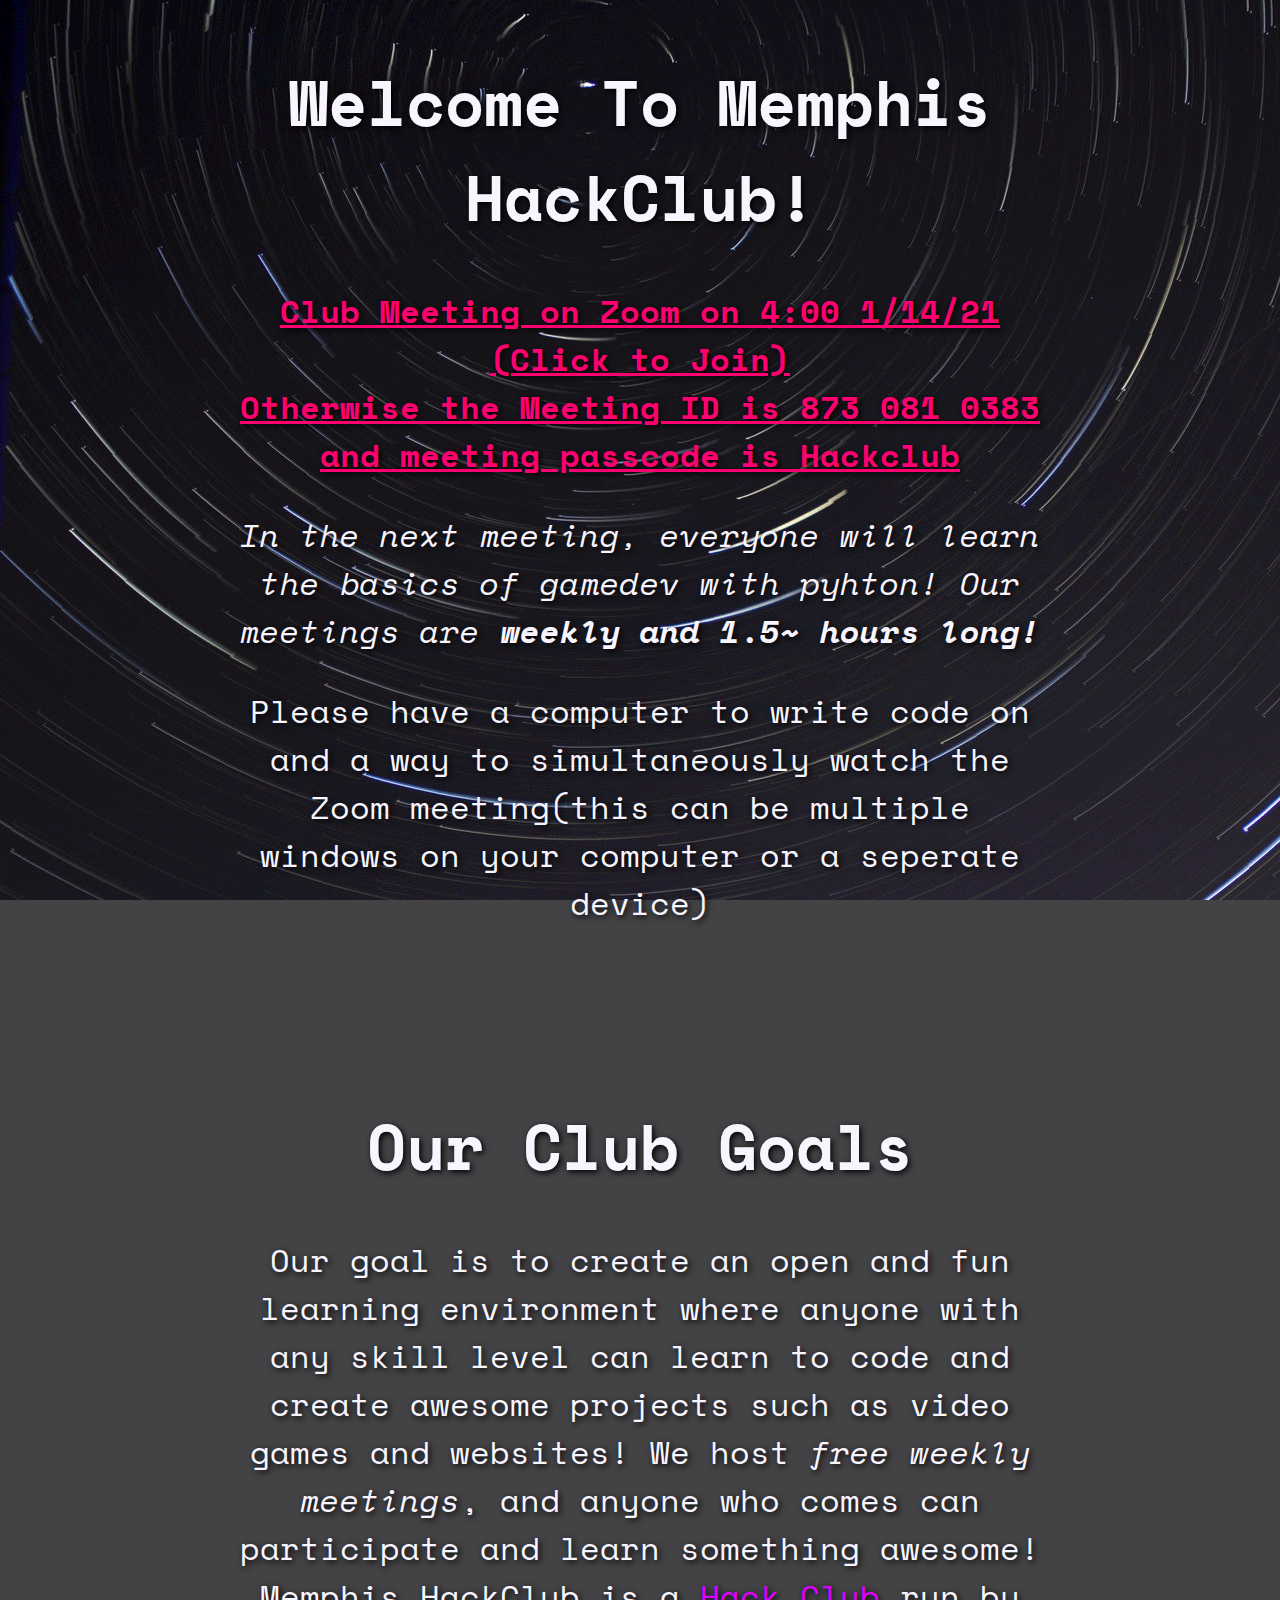
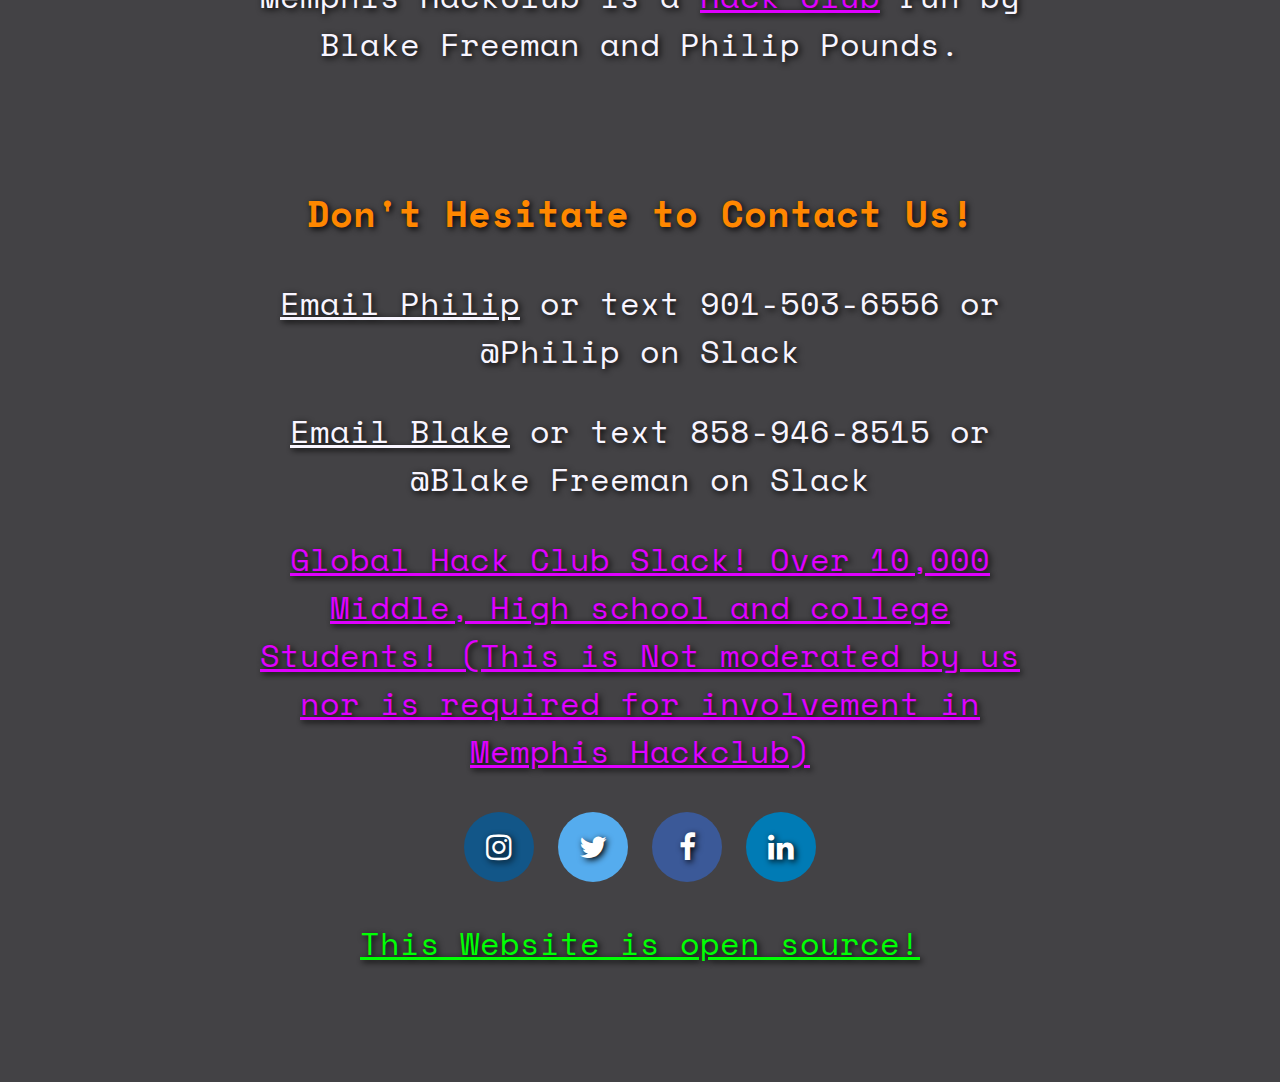
<file: code/index.html>
<!DOCTYPE html>
<html>
  <html lang="en">
  <head>
    <meta charset="utf-8">
    <meta name="viewport" content="width=device-width">
        <meta http-equiv="X-UA-Compatible" content="ie=edge">
        <meta property="og:image" content="images/symbol.jpg">
    <link rel="stylesheet" href="https:cdjs.cloudflare.com/ajax/libs/meyer-reset/2.0/reset.min.css">
    <link href='https://fonts.googleapis.com/css?family=Commissioner' rel='stylesheet'>
    <link href='https://fonts.googleapis.com/css?family=Space Mono' rel='stylesheet'>
    <link rel="icon" type="image/png" href="/274413.svg">
    <link rel="icon" type="image/png" href="https://www.flaticon.com/svg/static/icons/svg/274/274413.svg">
    <link rel="stylesheet" href="https://cdnjs.cloudflare.com/ajax/libs/font-awesome/4.7.0/css/font-awesome.min.css">
        <title>Memphis HackClub
    </title>
    <link href="style.css" rel="stylesheet" type="text/css" />
  </head>
  <body>
    <script src="script.js"></script>
  </body>

  <section>
    <header>
        <div class=welcome><h1><b>Welcome To Memphis HackClub!</b></h1></div>
        <center>
        </center>
    </header>

            
            <p><b><a id='zoom' href="https://hackclub.zoom.us/j/8730810383?pwd=Zm1RMUFxcS96cXh5Y3p1RU5CRVB1dz09">Club Meeting on Zoom on 4:00 1/14/21 (Click to Join)<br>Otherwise the Meeting ID is 873 081 0383 and meeting passcode is Hackclub</a></b></p>
         
            <p><i>In the next meeting, everyone will learn the basics of gamedev with pyhton! Our meetings are <b>weekly and 1.5~ hours long!</b></i><p>Please have a computer to write code on and a way to simultaneously watch the Zoom meeting(this can be multiple windows on your computer or a seperate device)</p><br>
            <br> <h1 class=welcome>Our Club Goals</h1><p>Our goal is to create an open and fun learning environment where anyone with any skill level can learn to code and create awesome projects such as video games and websites! We host <i>free weekly meetings</i>, and anyone who comes can participate and learn something awesome! Memphis HackClub is a <a href="https://hackclub.com" id="hackclub" target="_blank">Hack Club</a> run by Blake Freeman and Philip Pounds.</p><br>
     



            <footer>
            <h3 class="welcome">Don't Hesitate to Contact Us!</h3>
                <div class='contact'>
                <p><a href="mailto:philipstudentemail@gmail.com">Email Philip</a> or text 901-503-6556 or @Philip on Slack</p>
                <p><a href="mailto:blakedfreeman@icloud.com">Email Blake</a> or text 858-946-8515 or @Blake Freeman on Slack</p>
                </div>
                
                <p id="slack"><a href="https://hackclub.com/slack/" target="_blank" id="hackclub">Global Hack Club Slack! Over 10,000 Middle, High school and college Students! (This is Not moderated by us nor is required for involvement in Memphis Hackclub)</a></p>
                <a href="https://www.instagram.com/memphishackclub/" target="_blank" class="fa fa-instagram"></a>
                <a href="https://twitter.com/MHackclub" target="_blank" class="fa fa-twitter"></a>
                <a href="https://www.facebook.com/groups/656997425191729" target="_blank" class="fa fa-facebook"></a>
                <a href="https://www.linkedin.com/company/memphis-hack-club/?viewAsMember=true" class="fa fa-linkedin" target="_blank"></a>
                <p><a id="github" href="https://github.com/philip-hub/memphishomeschoolhackwebsite" target="_blank">This Website is open source!</a><p><br>
                </footer>
                </section>
        <br>
        <br>
        <br>

</html>
</file>
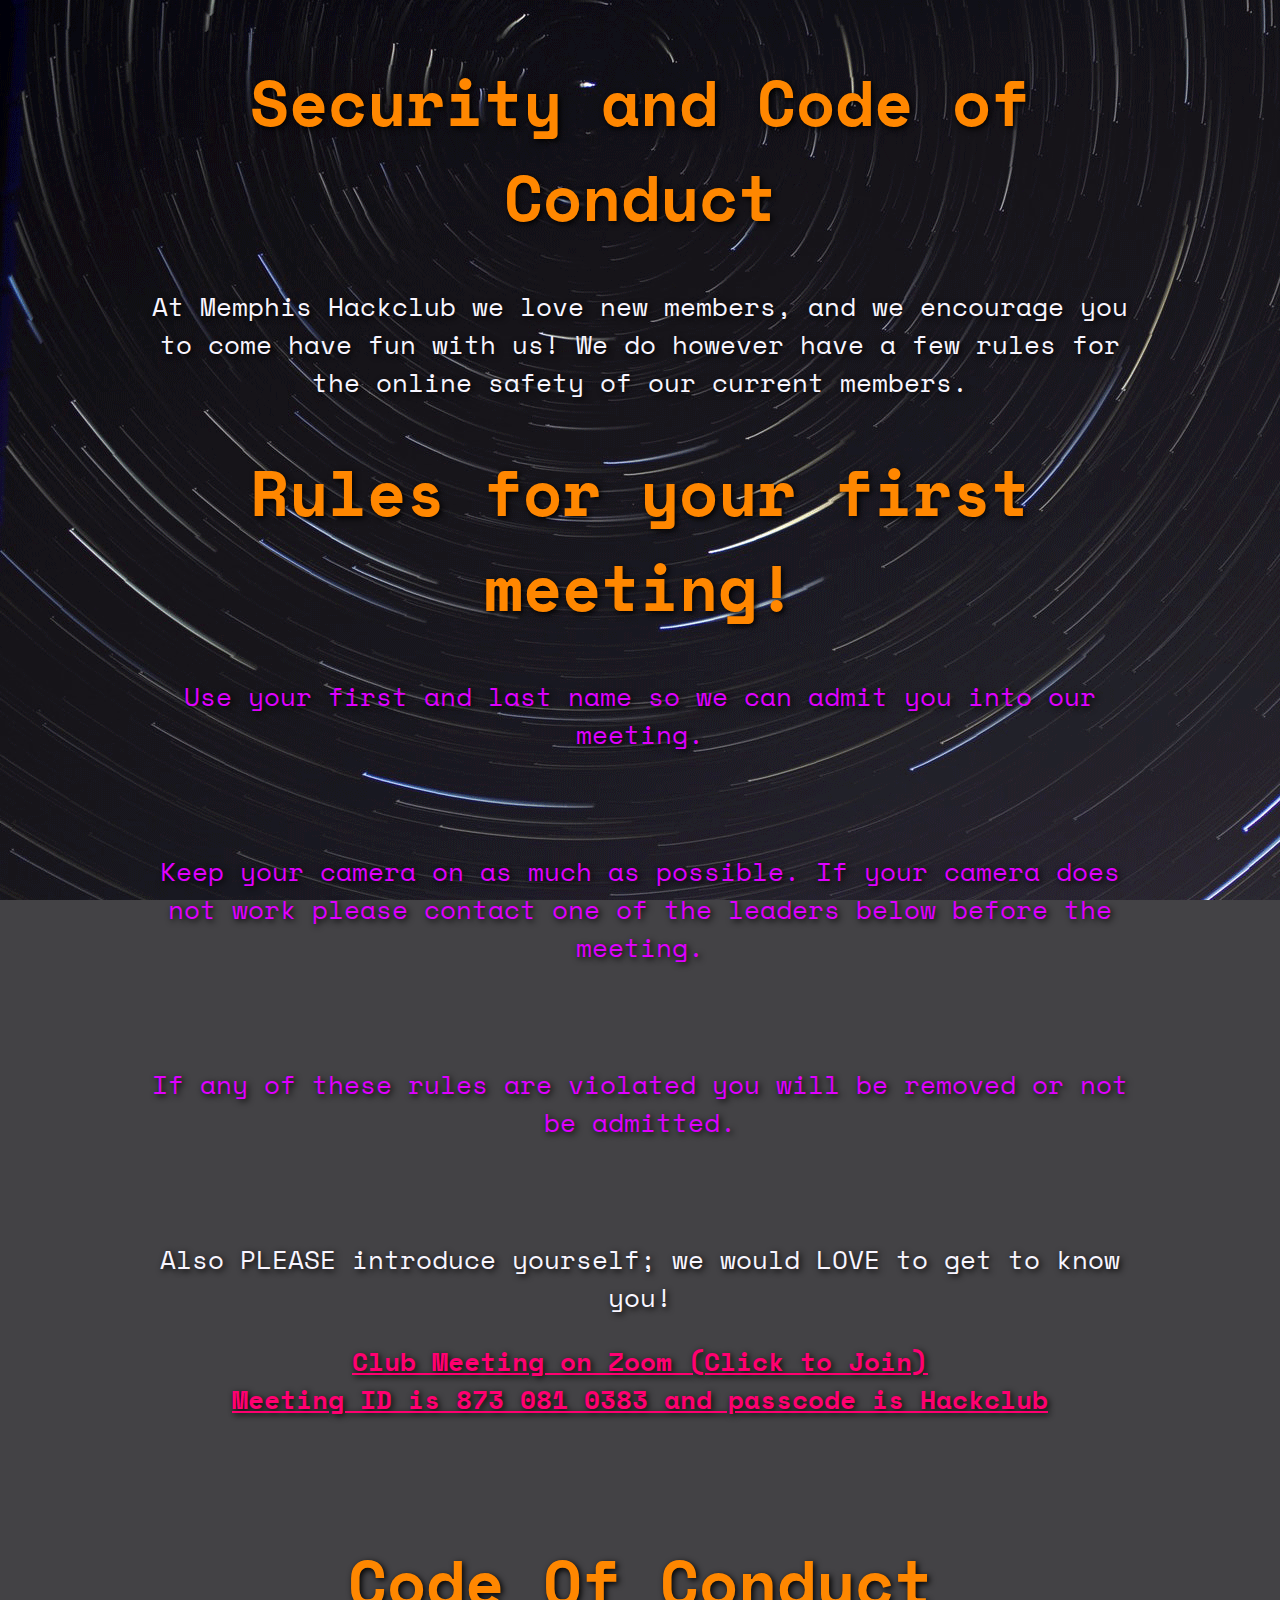
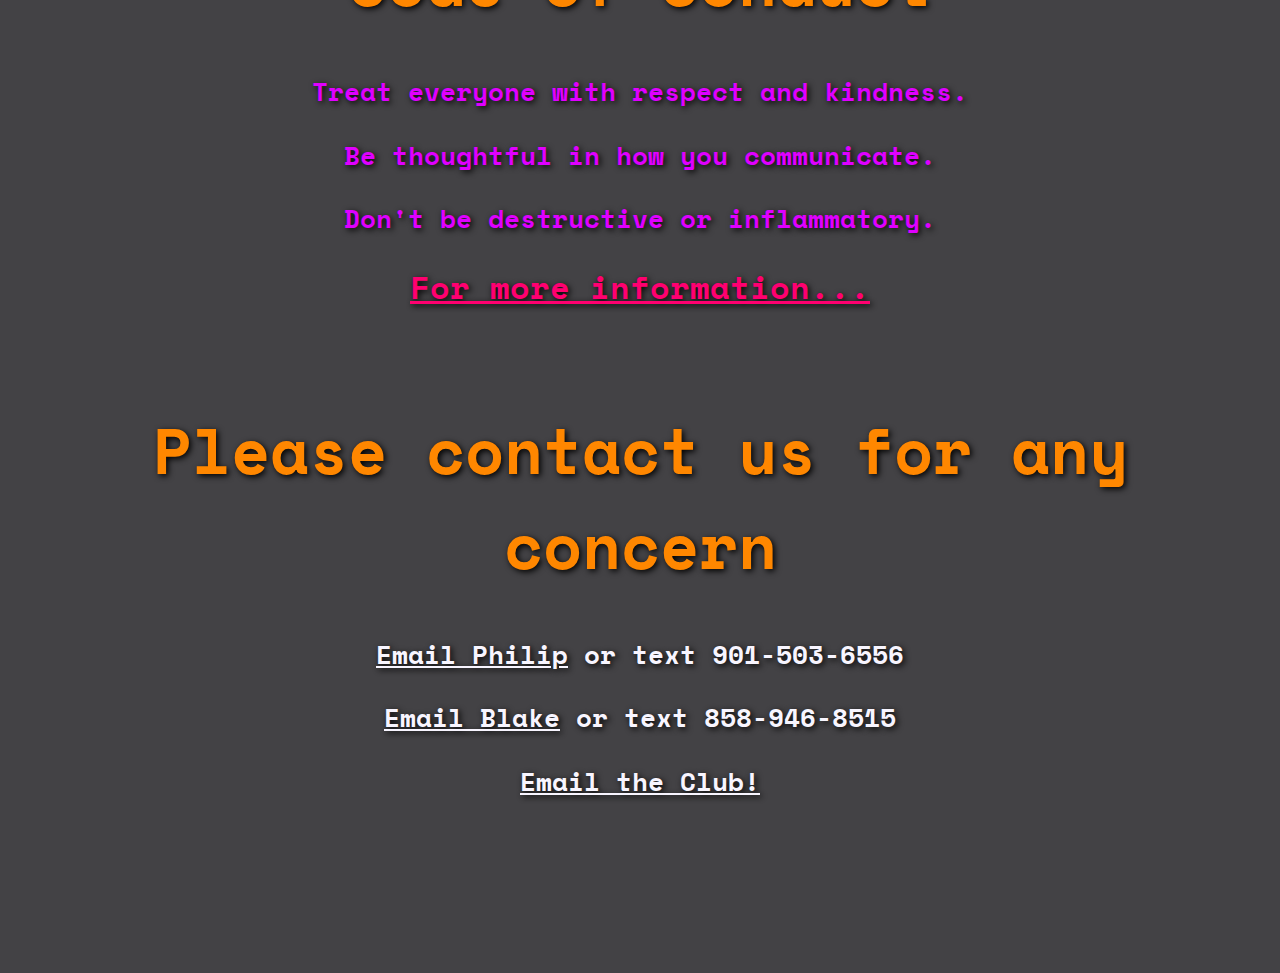
<file: securityandcodeofconduct.html>
<!DOCTYPE html>
<html>
  <html lang="en">
  <head>
    <meta name="description" content="Memphis Hackclub is a coding and engineering club open to any student at any skill level!">
 <meta name="keywords" content="memphis coding, memphis student coding, memphis stem, memphis hacking, memphis hackothons, memphis student clubs, whitestation coding, midtown memphis coding, west memphis student clubs, student coding groups memphis, student programming groups memphis, memphis computer science, memphis hackclub, memphis student engineering, memphis student coding groups">
    <meta charset="utf-8">
    <meta name="viewport" content="width=device-width">
        <meta http-equiv="X-UA-Compatible" content="ie=edge">
        <meta property="og:image" content="images/symbol.jpg">
    <link rel="stylesheet" href="https:cdjs.cloudflare.com/ajax/libs/meyer-reset/2.0/reset.min.css">
    <link href='https://fonts.googleapis.com/css?family=Commissioner' rel='stylesheet'>
    <link href='https://fonts.googleapis.com/css?family=Space Mono' rel='stylesheet'>
    <link rel="icon" type="image/png" href="/274413.svg">
    <link rel="icon" type="image/png" href="https://www.flaticon.com/svg/static/icons/svg/274/274413.svg">
    <link rel="stylesheet" href="https://cdnjs.cloudflare.com/ajax/libs/font-awesome/4.7.0/css/font-awesome.min.css">
        <title>Memphis HackClub
    </title>
    <link href="style.css" rel="stylesheet" type="text/css" />
  </head>
  <body>

  </body>
    <script src="script.js" type="text/javascript">
      
      
    </script>
 
  <section>
    <header>
        <div><h1 id="titleHeader"><b>Security and Code of Conduct</b></h1></div>
    </header>
    <p>At Memphis Hackclub we love new members, and we encourage you to come have fun with us! We do however have a few rules for the online safety of our current members.</p>
    
    <h1 id = "titleHeader">Rules for your first meeting!</h1>
    <div class = "security">
    <p>Use your first and last name so we can admit you into our meeting.</p><br>
    <p>Keep your camera on as much as possible. If your camera does not work please contact one of the leaders below before the meeting.</p><br>
    <p>If any of these rules are violated you will be removed or not be admitted.</p><br>
    </div>
    <p>Also PLEASE introduce yourself; we would LOVE to get to know you!</p>
                <p><b><a id='zoom' href="https://hackclub.zoom.us/j/8730810383?pwd=Zm1RMUFxcS96cXh5Y3p1RU5CRVB1dz09">Club Meeting on Zoom (Click to Join)<br> Meeting ID is 873 081 0383 and passcode is Hackclub</a></p>
    <br>
    <h1 id = "titleHeader">Code Of Conduct</h1>
    <div class = "security">
     <p>Treat everyone with respect and kindness.</p>
    <p>Be thoughtful in how you communicate.</p>
    <p>Don't be destructive or inflammatory.</p>
    
    <a  id = "linkToConduct" href="https://hackclub.com/conduct/">For more information...</a>
    </div>
    
               
            
 <br>
            
            <h1 id="titleHeader">Please contact us for any concern</h1>
                <div class='contact'>
                <p><a href="mailto:philipstudentemail@gmail.com">Email Philip</a> or text 901-503-6556</p>
                <p><a href="mailto:blakedfreeman@icloud.com">Email Blake</a> or text 858-946-8515</p>
                <p><a href="mailto:hackclubmemphis@gmail.com">Email the Club!</a></p>
                </div>
                
    

                
        <br>
        <br>
        <br>

</html>
</file>
<file: code/style.css>
body {
    font-family: 'Space Mono';font-size: 2em;
    text-align: center;
    background-image: url(../images/stars.gif);
    background-color: #434245;
    background-attachment:fixed;

    
    
}


footer{
    color: #FF8700;
}


#slack{
    color: #FF8700;
}

#zoom{
    color:#ff0070;
    animation: moves 3s, 2;
}

#hackclub{
    color:#df00ff;
}

#github{
    color: #00FF04;
}
p{
    margin-left: 10%;
    margin-right: 10%;
    font-size: 1em;
}

.contact{
    color: #f8f5ff;
}

.contact, a{
    color: #f8f5ff;
}

 section {

        color: #f8f5ff;
        text-shadow: 2px 2px 6px #000000;
        border-radius: .1em;
        padding: .1em;
        position: absolute;
        left: 50%;
         margin-right: -30%;
        transform: translate(-50%, 0%) }

.welcome{
    font-family: 'Space Mono', monospace;
    animation: colorchange 3s, 3;


}

img {
  border-radius: 10%;
}

.fa {
  padding: 20px;
  font-size: 30px;
  width: 30px;
  text-align: center;
  text-decoration: none;
  margin: 5px 2px;
  border-radius: 50%;
  animation: moves 4s, 3;
}

.fa:hover {
    opacity: 0.7;
    
}

.fa-facebook {
  background: #3B5998;
  color: white;
}
.fa-twitter {
  background: #55ACEE;
  color: white;
}

.fa-linkedin {
  background: #007bb5;
  color: white;
}

.fa-youtube {
  background: #bb0000;
  color: white;
}
.fa-instagram {
  background: #125688;
  color: white;
}
 
@keyframes colorchange {
      0% {
        
        color: #FFE400;
        transform: rotateZ(0deg) rotateY(0deg);
      }
      
      16.5% {
        
        color: #00FF65;
        transform: rotateZ(5deg) rotateY(10deg);
      }
    
      33% {
        
        color: #001BFF;
        transform: rotateZ(0deg) rotateY(0deg);
      }
      
     39.5% {
        
        color: #FF1902;
        transform: rotateZ(-5deg) rotateY(-10deg);
      }
      66%{
        
        color: #001BFF;
        transform: rotateZ(0deg) rotateY(0deg);
      }
      82.5% {
        
        color: #00FF65;
        transform: rotateZ(5deg) rotateY(-10deg);
      }
      
    }

@keyframes moves{
                0%{transform: rotateZ(0deg) rotateY(0deg);}
                25%{transform: rotateZ(60deg) rotateY(30deg);}
                50%{transform: rotateZ(0deg) rotateY(0deg);}
                75%{transform: rotateZ(-60deg) rotateY(-30deg);}
                100%{transform: rotateZ(0deg) rotateY(0deg);}
        
            }
</file>
<file: style.css>
body {
    font-family: 'Space Mono';font-size: 2em;
    text-align: center;
    background-image: url(../images/stars.gif);
    background-color: #434245;
    background-attachment: fixed;

    
    
}


footer{
    color: #FF8700;
}


#slack{
    color: #FF8700;
}

#zoom{
    color:#ff0070;
    animation: moves 3s, 2;
}

#hackclub{
    color:#df00ff;
}

#github{
    color: #00FF04;
}
p{
    margin-left: 0%;
    margin-right: 0%;
    font-size: 80%;
}

.contact{
    color: #f8f5ff;
}

.contact, a{
    color: #f8f5ff;
}

 section {

        color: #f8f5ff;
        text-shadow: 2px 2px 6px #000000;
        border-radius: .1em;
        padding: .1em;
        position: absolute;
        left: 50%;
         margin-right: -30%;
        transform: translate(-50%, 0%) }

.welcome{
    font-family: 'Space Mono', monospace;
    animation: colorchange 3s, 3;


}

img {
  border-radius: 10%;
}

.fa {
  padding: 20px;
  font-size: 30px;
  width: 30px;
  text-align: center;
  text-decoration: none;
  margin: 5px 2px;
  border-radius: 50%;
  animation: moves 4s, 3;
}

.fa:hover {
    opacity: 0.7;
    
}

.fa-facebook {
  background: #3B5998;
  color: white;
}
.fa-twitter {
  background: #55ACEE;
  color: white;
}

.fa-linkedin {
  background: #007bb5;
  color: white;
}

.fa-youtube {
  background: #bb0000;
  color: white;
}
.fa-instagram {
  background: #125688;
  color: white;
}
 
@keyframes colorchange {
      0% {
        
        color: #FFE400;
        transform: rotateZ(0deg) rotateY(0deg);
      }
      
      16.5% {
        
        color: #00FF65;
        transform: rotateZ(5deg) rotateY(10deg);
      }
    
      33% {
        
        color: #001BFF;
        transform: rotateZ(0deg) rotateY(0deg);
      }
      
     39.5% {
        
        color: #FF1902;
        transform: rotateZ(-5deg) rotateY(-10deg);
      }
      66%{
        
        color: #001BFF;
        transform: rotateZ(0deg) rotateY(0deg);
      }
      82.5% {
        
        color: #00FF65;
        transform: rotateZ(5deg) rotateY(-10deg);
      }
      
    }

@keyframes moves{
                0%{transform: rotateZ(0deg) rotateY(0deg);}
                25%{transform: rotateZ(60deg) rotateY(30deg);}
                50%{transform: rotateZ(0deg) rotateY(0deg);}
                75%{transform: rotateZ(-60deg) rotateY(-30deg);}
                100%{transform: rotateZ(0deg) rotateY(0deg);}
        
            }

#NV {
  visibility: hidden;
}

.security{
 color: #df00ff;

 
 
}

#titleHeader{
  font-family: 'Space Mono', monospace;
  color: #FF8700;

}

#linkToConduct{
  font-family: 'Space Mono', monospace;
  color: #ff0070;

}

#policy{
  color: #FF8700;
}
</file>
